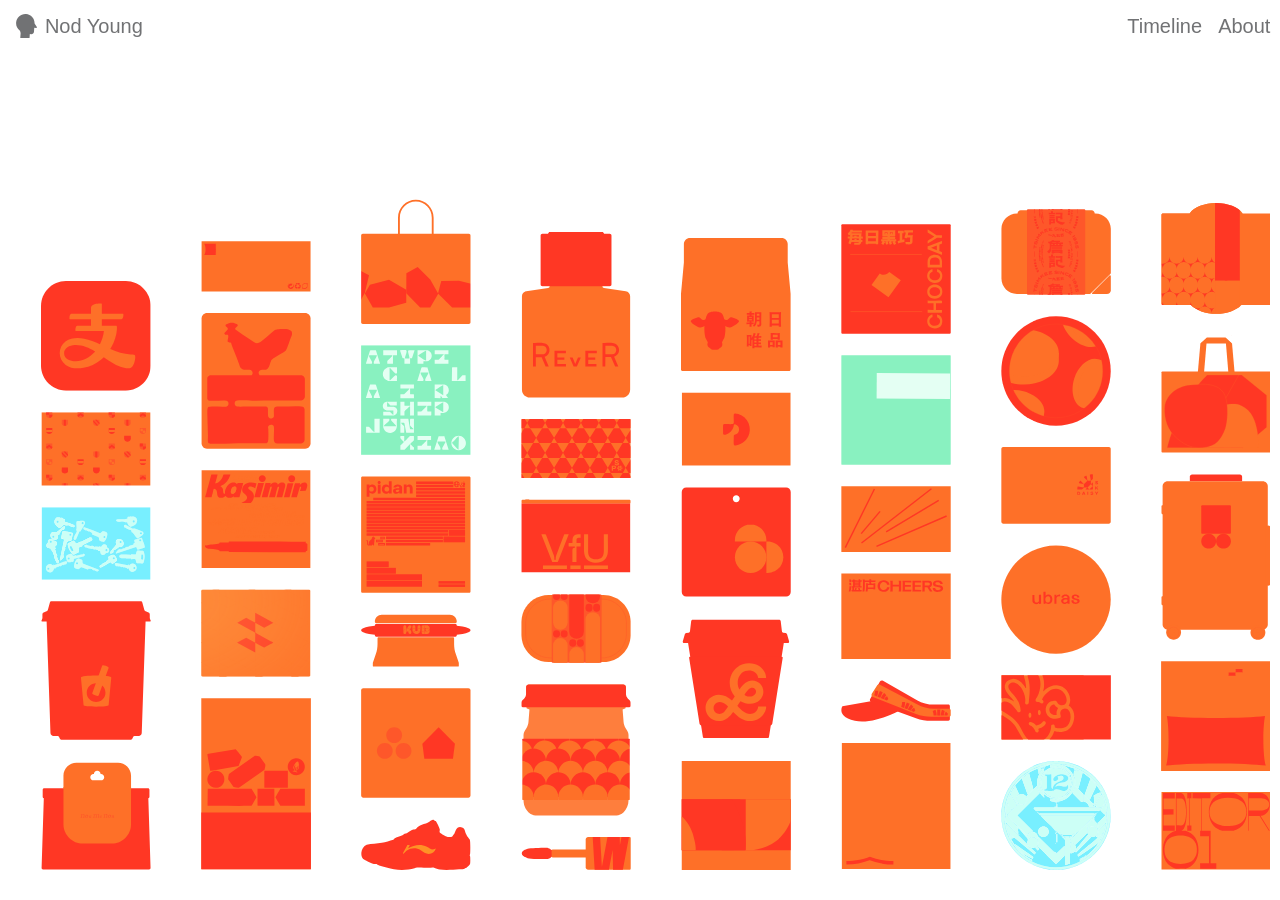
<file: index.html>
<!DOCTYPE html>
<html lang="en">
    <head>
        <meta charset="utf-8">
        <meta name="viewport" content="width=device-width, initial-scale=1, shrink-to-fit=no">

        <link rel="preconnect" href="https://fonts.googleapis.com">
        <link rel="preconnect" href="https://fonts.gstatic.com" crossorigin>
        <link href="https://fonts.googleapis.com/css2?family=Arimo:ital,wght@0,400..700;1,400..700&display=swap" rel="stylesheet">
        
        <link rel="stylesheet" href="https://cdn.jsdelivr.net/npm/bootstrap@4.3.1/dist/css/bootstrap.min.css" integrity="sha384-ggOyR0iXCbMQv3Xipma34MD+dH/1fQ784/j6cY/iJTQUOhcWr7x9JvoRxT2MZw1T" crossorigin="anonymous">
        <link rel="stylesheet" href="styles.css">

    </head>
    <body>
        <nav>
            <ul>
                <li>
                    <a href="index.html">
                        <span class="homeicon">
                            <img class="navicon" src="assets/nodyoungicon.svg">
                            <h4>Nod Young</h4>
                        </span>
                    </a>
                </li>
                <li>
                    <div class="ralignnav">
                        <a href="html/timeline.html">                    
                            <h4>Timeline </h4>
                        </a>
                        <a href="html/about.html">                    
                            <h4>About </h4>
                        </a>
                    </div>
                </li>
            </ul>
        </nav>
 
        <section class="main">
            <section class="workcontainer">
                <div class="workcolumn">
                  <div class="workitem">
                      <button type="button" class="btn " data-toggle="collapse" data-target="#zhifu">
                          <img class="workimg" src="assets/work/zhifu.svg">
                      </button>
                      <div id="zhifu" class="collapse">
                          <p> Alipay </p>
      
                      </div>
                  </div>
                  <div class="workitem">
                      <button type="button" class="btn" data-toggle="collapse" data-target="#pocketravel">
                          <img class="workimg" src="assets/work/pocketravel.svg">
                      </button>
                      <div id="pocketravel" class="collapse">
                          <p> Pocket Travel branding </p>
      
                      </div>
                  </div>
                  <div class="workitem">
                      <button type="button" class="btn " data-toggle="collapse" data-target="#alexvi3">
                          <img class="workimg" src="assets/work/alexvi1.svg">
                      </button>
                      <div  id="alexvi3" class="collapse">
                          <p> Alexvi Exhibition </p>
                      </div>
                  </div>
                  <div class="workitem">
                      <button type="button" class="btn " data-toggle="collapse" data-target="#fruittime">
                          <img class="workimg" src="assets/work/fruittime.svg">
                      </button>
                      <div  id="fruittime" class="collapse">
                          <p>Fruittime branding </p>
                      </div>
                  </div>
                  <div class="workitem">
                      <button type="button" class="btn " data-toggle="collapse" data-target="#noumenon">
                          <img class="workimg" src="assets/work/noumenon.svg">
                      </button>
                      <div id="noumenon" class="collapse">
                          <p>Noumenon branding </p>
                      </div>
                  </div>
                </div>
      
      
                <div class="workcolumn">
                    <div class="workitem">
                        <button type="button" class="btn " data-toggle="collapse" data-target="#haoyuan">
                            <img class="workimg" src="assets/work/haoyuan.svg">
                        </button>
                        <div  id="haoyuan" class="collapse">
                            <p>Haoyuan branding</p>
                        </div>
                    </div>
                  <div class="workitem">
                      <button type="button" class="btn " data-toggle="collapse" data-target="#womo">
                          <img class="workimg" src="assets/work/womo.svg">
                      </button>
                      <div  id="womo" class="collapse">
                          <p> Womo branding </p>
      
                      </div>
                  </div>
                  <div class="workitem">
                      <button type="button" class="btn " data-toggle="collapse" data-target="#kasimir">
                          <img class="workimg" src="assets/work/kasimir.svg">
                      </button>
                      <div  id="kasimir" class="collapse">
                          <p> Kasimir branding </p>
      
                      </div>
                  </div>
                  <div class="workitem">
                      <button type="button" class="btn " data-toggle="collapse" data-target="#smartdevil">
                          <img class="workimg" src="assets/work/dalismart.svg">
                      </button>
                      <div  id="smartdevil" class="collapse">
                          <p> Smartdevil branding </p>
      
                      </div>
                  </div>
                  <div class="workitem">
                      <button type="button" class="btn " data-toggle="collapse" data-target="#bananain">
                          <img class="workimg" src="assets/work/bananain.svg">
                      </button>
                      <div  id="bananain" class="collapse">
                          <p> Bananain Kids packaging </p>
      
                      </div>
                  </div>
                </div>
                <div class="workcolumn">
                  <div class="workitem">
                      <button type="button" class="btn " data-toggle="collapse" data-target="#songshan">
                          <img class="workimg" src="assets/work/songshan.svg">
                      </button>
                      <div  id="songshan" class="collapse">
                          <p> Songshan branding </p>
                      </div>
                  </div> 
                  <div class="workitem">
                      <button type="button" class="btn " data-toggle="collapse" data-target="#jun">
                          <img class="workimg" src="assets/work/jun.svg">
                      </button>
                      <div  id="jun" class="collapse">
                          <p> Atypical Airship Album cover </p>
                      </div>
                  </div>  
                  <div class="workitem">
                      <button type="button" class="btn " data-toggle="collapse" data-target="#pidan">
                          <img class="workimg" src="assets/work/pidan.svg">
                      </button>
                      <div  id="pidan" class="collapse">
                          <p> Pidan branding </p>
                      </div>
                  </div>   
                  <div class="workitem">
                      <button type="button" class="btn " data-toggle="collapse" data-target="#kub">
                          <img class="workimg" src="assets/work/kub.svg">
                      </button>
                      <div  id="kub" class="collapse">
                          <p> KUB branding </p>
                      </div>
                  </div>  
                  <div class="workitem">
                      <button type="button" class="btn " data-toggle="collapse" data-target="#cottonpark">
                          <img class="workimg" src="assets/work/cottonpark.svg">
                      </button>
                      <div  id="cottonpark" class="collapse">
                          <p> Cotton Park branding </p>
                      </div>
                  </div>  
                  <div class="workitem">
                      <button type="button" class="btn " data-toggle="collapse" data-target="#lining">
                          <img class="workimg" src="assets/work/lining.svg">
                      </button>
                      <div  id="lining" class="collapse">
                          <p> Lining branding </p>
                      </div>
                  </div>    
                </div>
      
                <div class="workcolumn">
                  <div class="workitem">
                      <button type="button" class="btn " data-toggle="collapse" data-target="#rever">
                          <img class="workimg" src="assets/work/rever.svg">
                      </button>
                      <div  id="rever" class="collapse">
                          <p> Rever branding </p>
                      </div>
                  </div>  
                  <div class="workitem">
                      <button type="button" class="btn " data-toggle="collapse" data-target="#snowplush">
                          <img class="workimg" src="assets/work/snowplush.svg">
                      </button>
                      <div  id="snowplush" class="collapse">
                          <p> Snowplus branding </p>
                      </div>
                  </div>  
                  <div class="workitem">
                      <button type="button" class="btn " data-toggle="collapse" data-target="#vfu">
                          <img class="workimg" src="assets/work/vfu.svg">
                      </button>
                      <div  id="vfu" class="collapse">
                          <p> Vfu branding </p>
                      </div>
                  </div>  
                  <div class="workitem">
                      <button type="button" class="btn " data-toggle="collapse" data-target="#woko">
                          <img class="workimg" src="assets/work/woko.svg">
                      </button>
                      <div  id="woko" class="collapse">
                          <p> Wo'ko Clock branding </p>
                      </div>
                  </div>  
                  <div class="workitem">
                      <button type="button" class="btn " data-toggle="collapse" data-target="#guanzhan">
                          <img class="workimg" src="assets/work/guanzhan.svg">
                      </button>
                      <div  id="guanzhan" class="collapse">
                          <p> Guan Zhan branding </p>
                      </div>
                  </div>  
                  <div class="workitem">
                      <button type="button" class="btn " data-toggle="collapse" data-target="#intoyou">
                          <img class="workimg" src="assets/work/intoyou.svg">
                      </button>
                      <div  id="intoyou" class="collapse">
                          <p> Into You branding </p>
                      </div>
                  </div>  
                </div>
      
                <div class="workcolumn">
                  <div class="workitem">
                      <button type="button" class="btn " data-toggle="collapse" data-target="#asahi">
                          <img class="workimg" src="assets/work/asahi.svg">
                      </button>
                      <div  id="asahi" class="collapse">
                          <p> Asahi Wei-pin branding </p>
                          <a class="learnmorebtn" href="html/asahi.html"><p>Learn more</p></a>

                      </div>
                  </div> 
                  <div class="workitem">
                      <button type="button" class="btn " data-toggle="collapse" data-target="#dalismart">
                          <img class="workimg" src="assets/work/dali.svg">
                      </button>
                      <div  id="dalismart" class="collapse">
                          <p> Dali branding  </p>
                      </div>
                  </div>  
                  <div class="workitem">
                      <button type="button" class="btn " data-toggle="collapse" data-target="#scalar">
                          <img class="workimg" src="assets/work/scalar.svg">
                      </button>
                      <div  id="scalar" class="collapse">
                          <p> Scalar branding </p>
                      </div>
                  </div>  
                  <div class="workitem">
                      <button type="button" class="btn " data-toggle="collapse" data-target="#gaga">
                          <img class="workimg" src="assets/work/gaga.svg">
                      </button>
                      <div  id="gaga" class="collapse">
                          <p> Gaga branding</p>
                      </div>
                  </div>  
                  <div class="workitem">
                      <button type="button" class="btn " data-toggle="collapse" data-target="#moody">
                          <img class="workimg" src="assets/work/moody.svg">
                      </button>
                      <div  id="moody" class="collapse">
                          <p> Moody branding </p>
                      </div>
                  </div>   
                </div>
      
              
                <div class="workcolumn">
                  <div class="workitem">
                      <button type="button" class="btn " data-toggle="collapse" data-target="#chocday">
                          <img class="workimg" src="assets/work/chocday.svg">
                      </button>
                      <div  id="chocday" class="collapse">
                          <p> Chocday branding</p>
                      </div>
                  </div> 
                  <div class="workitem">
                      <button type="button" class="btn " data-toggle="collapse" data-target="#hanhan">
                          <img class="workimg" src="assets/work/hanhan.svg">
                      </button>
                      <div  id="hanhan" class="collapse">
                          <p> Hanhan Soundtrack album cover </p>
                          <a class="learnmorebtn" href="html/hanhan.html"><p>Learn more</p></a>
                          
                      </div>
                  </div>  
                  <div class="workitem">
                      <button type="button" class="btn " data-toggle="collapse" data-target="#unlirice">
                          <img class="workimg" src="assets/work/unlirice.svg">
                      </button>
                      <div  id="unlirice" class="collapse">
                          <p> Unlirice branding </p>
                      </div>
                  </div>  
                  <div class="workitem">
                      <button type="button" class="btn " data-toggle="collapse" data-target="#cheers">
                          <img class="workimg" src="assets/work/cheers.svg">
                      </button>
                      <div  id="cheers" class="collapse">
                          <p> Cheers Publishing branding </p>
                      </div>
                  </div>  
                  <div class="workitem">
                      <button type="button" class="btn " data-toggle="collapse" data-target="#beneunder">
                          <img class="workimg" src="assets/work/beneunder.svg">
                      </button>
                      <div  id="beneunder" class="collapse">
                          <p> Beneunder branding </p>
                      </div>
                  </div>  
                  <div class="workitem">
                      <button type="button" class="btn " data-toggle="collapse" data-target="#landscamper">
                          <img class="workimg" src="assets/work/landscamper.svg">
                      </button>
                      <div  id="landscamper" class="collapse">
                          <p> Landscamper branding </p>
                      </div>
                  </div>   
                </div>
                <div class="workcolumn">
                  <div class="workitem">
                      <button type="button" class="btn " data-toggle="collapse" data-target="#tsimkee">
                          <img class="workimg" src="assets/work/tsimkee.svg">
                      </button>
                      <div  id="tsimkee" class="collapse">
                          <p> Tsimkee branding </p>
                      </div>
                  </div>   
                  <div class="workitem">
                      <button type="button" class="btn " data-toggle="collapse" data-target="#drcheese">
                          <img class="workimg" src="assets/work/drcheese.svg">
                      </button>
                      <div  id="drcheese" class="collapse">
                          <p> Dr. Cheese branding  </p>
                      </div>
                  </div>   
                  <div class="workitem">
                      <button type="button" class="btn " data-toggle="collapse" data-target="#skydaisy">
                          <img class="workimg" src="assets/work/skydaisy.svg">
                      </button>
                      <div  id="skydaisy" class="collapse">
                          <p> Skydaisy branding </p>
                      </div>
                  </div>   
                  <div class="workitem">
                      <button type="button" class="btn " data-toggle="collapse" data-target="#ubras">
                          <img class="workimg" src="assets/work/ubras.svg">
                      </button>
                      <div  id="ubras" class="collapse">
                          <p> Ubras branding </p>
                      </div>
                  </div>   
                  <div class="workitem">
                      <button type="button" class="btn " data-toggle="collapse" data-target="#shou">
                          <img class="workimg" src="assets/work/shou.svg">
                      </button>
                      <div  id="shou" class="collapse">
                          <p> ShouFuYou </p>
                      </div>
                  </div>   
                  <div class="workitem">
                      <button type="button" class="btn " data-toggle="collapse" data-target="#cartier">
                          <img class="workimg" src="assets/work/cartier.svg">
                      </button>
                      <div  id="cartier" class="collapse">
                          <p> Pasha de Cartier</p>
                      </div>
                  </div>   
                </div>
      
                <div class="workcolumn">
                  <div class="workitem">
                      <button type="button" class="btn " data-toggle="collapse" data-target="#xiong">
                          <img class="workimg" src="assets/work/xiong.svg">
                      </button>
                      <div  id="xiong" class="collapse">
                          <p>XiongYuShiShe</p>
                      </div>
                  </div>   
                  <div class="workitem">
                      <button type="button" class="btn " data-toggle="collapse" data-target="#pidan2">
                          <img class="workimg" src="assets/work/pidan2.svg">
                      </button>
                      <div  id="pidan2" class="collapse">
                          <p> Pidan branding (past) </p>
                      </div>
                  </div>   
                  <div class="workitem">
                      <button type="button" class="btn " data-toggle="collapse" data-target="#smart8">
                          <img class="workimg" src="assets/work/smart8.svg">
                      </button>
                      <div  id="smart8" class="collapse">
                          <p> Level 8 </p>
                      </div>
                  </div>   
                  <div class="workitem">
                      <button type="button" class="btn " data-toggle="collapse" data-target="#him">
                          <img class="workimg" src="assets/work/him.svg">
                      </button>
                      <div  id="him" class="collapse">
                          <p> Him Medical  </p>
                      </div>
                  </div>  
                  <div class="workitem">
                      <button type="button" class="btn " data-toggle="collapse" data-target="#editor">
                          <img class="workimg" src="assets/work/editor.svg">
                      </button>
                      <div  id="editor" class="collapse">
                          <p> Editor01 branding </p>
                      </div>
                  </div>   
                </div>
      
                <div class="workcolumn">
                  <div class="workitem">
                      <button type="button" class="btn " data-toggle="collapse" data-target="#pupu">
                          <img class="workimg" src="assets/work/pupu.svg">
                      </button>
                      <div  id="pupu" class="collapse">
                          <p> Pupupula branding </p>
                      </div>
                  </div>  
                  <div class="workitem">
                      <button type="button" class="btn " data-toggle="collapse" data-target="#easyfast">
                          <img class="workimg" src="assets/work/easyfast.svg">
                      </button>
                      <div  id="easyfast" class="collapse">
                          <p> Easyfast branding </p>
                      </div>
                  </div>  
                  <div class="workitem">
                      <button type="button" class="btn " data-toggle="collapse" data-target="#fruittime2">
                          <img class="workimg" src="assets/work/fruittime2.svg">
                      </button>
                      <div  id="fruittime2" class="collapse">
                          <p> Fruittime branding (past) </p>
                      </div>
                  </div>  
                  <div class="workitem">
                      <button type="button" class="btn " data-toggle="collapse" data-target="#puti">
                          <img class="workimg" src="assets/work/puti.svg">
                      </button>
                      <div  id="puti" class="collapse">
                          <p> Puti Trees poster</p>
                      </div>
                  </div>  
                </div>
      
                <div class="workcolumn">
                  <div class="workitem">
                      <button type="button" class="btn " data-toggle="collapse" data-target="#neocha">
                          <img class="workimg" src="assets/work/neocha.svg">
                      </button>
                      <div  id="neocha" class="collapse">
                          <p> Work commissioned by Neocha </p>
                      </div>
                  </div>  
                  <div class="workitem">
                      <button type="button" class="btn " data-toggle="collapse" data-target="#bike">
                          <img class="workimg" src="assets/work/bike.svg">
                      </button>
                      <div  id="bike" class="collapse">
                          <p> Come baby, bike! poster</p>
                      </div>
                  </div>  
                  <div class="workitem">
                      <button type="button" class="btn " data-toggle="collapse" data-target="#rock">
                          <img class="workimg" src="assets/work/rock.svg">
                      </button>
                      <div  id="rock" class="collapse">
                          <p> Rock n' Roll Exhibition </p>
                      </div>
                  </div>  
                  <div class="workitem">
                      <button type="button" class="btn " data-toggle="collapse" data-target="#u20">
                          <img class="workimg" src="assets/work/u20.svg">
                      </button>
                      <div  id="u20" class="collapse">
                          <p> Untitled 20 illustration </p>
                      </div>
                  </div>  
                </div>
                    
                    
                  </section>
        </section>
            </class>
        </section>
        <!--bootstrap js -->
        <script src="https://code.jquery.com/jquery-3.3.1.slim.min.js" integrity="sha384-q8i/X+965DzO0rT7abK41JStQIAqVgRVzpbzo5smXKp4YfRvH+8abtTE1Pi6jizo" crossorigin="anonymous"></script>
        <script src="https://cdn.jsdelivr.net/npm/popper.js@1.14.7/dist/umd/popper.min.js" integrity="sha384-UO2eT0CpHqdSJQ6hJty5KVphtPhzWj9WO1clHTMGa3JDZwrnQq4sF86dIHNDz0W1" crossorigin="anonymous"></script>
        <script src="https://cdn.jsdelivr.net/npm/bootstrap@4.3.1/dist/js/bootstrap.min.js" integrity="sha384-JjSmVgyd0p3pXB1rRibZUAYoIIy6OrQ6VrjIEaFf/nJGzIxFDsf4x0xIM+B07jRM" crossorigin="anonymous"></script>
    </body>
</html>
</file>
<file: styles.css>
@font-face {
    font-family: helvetica-light;
    src: url(helvetica-neue-light.ttf);
  }
html, body, div, span, applet, object, iframe,
h1, h2, h3, h4, h5, h6, p, blockquote, pre,
a, abbr, acronym, address, big, cite, code,
del, dfn, em, img, ins, kbd, q, s, samp,
small, strike, strong, sub, sup, tt, var,
b, u, i, center,
dl, dt, dd, ol, ul, li,
fieldset, form, label, legend,
table, caption, tbody, tfoot, thead, tr, th, td,
article, aside, canvas, details, embed, 
figure, figcaption, footer, header, hgroup, 
menu, nav, output, ruby, section, summary,
time, mark, audio, video {
	margin: 0;
	padding: 0;
	border: 0;
	font-size: 100%;
	font: inherit;
	vertical-align: baseline;
}
/* HTML5 display-role reset for older browsers */
article, aside, details, figcaption, figure, 
footer, header, hgroup, menu, nav, section {
	display: block;
}
body {
	line-height: 1;
    font-family: Helvetica Neue, Arial, sans-serif;
    padding:1em;
}
ol, ul {
	list-style: none;
}
blockquote, q {
	quotes: none;
}
blockquote:before, blockquote:after,
q:before, q:after {
	content: '';
	content: none;
}
table {
	border-collapse: collapse;
	border-spacing: 0;
}

.homeicon{
    height: 20px;
}

.navicon{
    height: 24px;
}

h4{
    font-size:20px;

}

h5{
    font-family: Helvetica Neue, Arial, sans-serif;
    font-size:16px;
    
}
p{
    font-family: helvetica-light;
    font-weight: 100;

}
a{
    text-decoration: none;
    color:#717274;
}

a:hover{
    text-decoration: none;
    color:#717274;
    opacity:80%;

}

.tltext{
    width:10em;
}
.tltextall{
    display: flex;
    flex-direction: row;
    gap:1em;
    justify-content: top;
}

.indivtlcontainer{
    width:16%;
}
.tlcontainer{
    max-width: fit-content;
    margin-top: 20%;
    margin-left: auto;
    margin-right: auto;
}
.main{
    overflow-x: scroll;
    z-index: 10000;
}

.tltimeline{
    max-width: fit-content;
    margin-top: 10%;
    margin-left: auto;
    margin-right: auto;
}

.aboutcontainer{
    width:40%;
    max-width: fit-content;
    margin-top: 10%;
    margin-left: auto;
    margin-right: auto;
    display:flex;
    flex-direction:row;
    gap:1em;
}

.video{
    width:40%;
    max-width: fit-content;
    margin-top: 10%;
    margin-left: auto;
    margin-right: auto;
    display:flex;
    flex-direction:row;
    gap:1em;

}
.video{
    width:500px;
}
.indivworkcontainer{
    width:70%;
    max-width: fit-content;
    margin-top: 10%;
    margin-left: auto;
    margin-right: auto;
    display:flex;
    flex-direction:row;
    gap:1em;

}
.aboutText{
    width: 50%;
    display: flex;
    flex-direction: column;
    gap: 1em;
}

.imgabout{
    width: 50%;
}

.gap2px{
    display: flex;
    flex-direction: column;
    gap:2px;
}
.about{
    display: flex;

}
.timelinetext{
    display:flex;
    flex-direction: column;
    gap:0.5em;
}
.learnmorebtn{
    padding: 4px;
    color:grey;
}

.greyline{
    background-color: grey;
    height:1px;
    width:100vw;
    margin: 0px;
}
.greycircle{
    background-color: grey;
    width:12px;
    height:12px;
    border-radius:12px;
    margin-top: -6px;
}
.workcontainer{
    width:98vw;
    position:fixed;
    bottom:1em;
    margin-left: auto;
    margin-right: auto;
    display: flex;
    flex-direction: row;
    justify-content: flex-start;
    gap: 0em;
    overflow-x: scroll;
}
.ralignnav{
    display: flex;
    flex-direction: row;
    gap: 1em;
}
.workcolumn{
    align-self: flex-end;

}
.workitem{
    display: flex;
    flex-direction: column;
    width:10em;
}
.workimg{
    width:110px;
}
.indivworkimg{
    width:400px;
}
.collapse{
    width:150px;
}

.homeicon{
    display: flex;
    flex-direction: row;
    align-items:center;
    gap:8px;
}
ul{
    display: flex;
    flex-direction: row;
    justify-content: space-between;
    width: 100%;

}

nav{
    width: 98vw;
    position: fixed;
}
</file>
